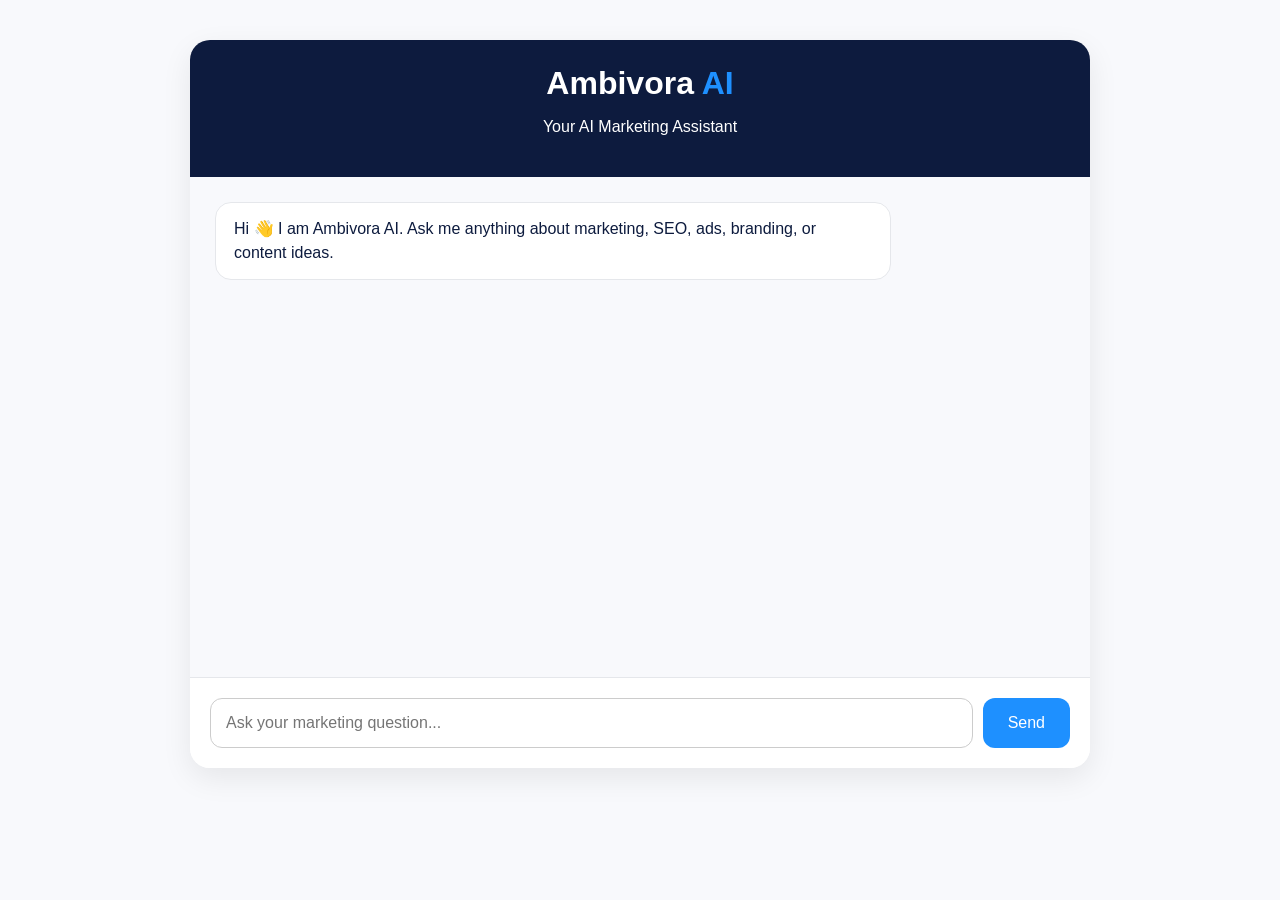
<file: Ai.html>
<!DOCTYPE html>
<html lang="en">
<head>
  <meta charset="UTF-8" />
  <meta name="viewport" content="width=device-width, initial-scale=1.0" />
  <title>Ambivora AI Assistant</title>

  <style>
    body {
      margin: 0;
      font-family: Arial, sans-serif;
      background: #F8F9FC;
      color: #0D1B3E;
    }

    .chat-container {
      max-width: 900px;
      margin: 40px auto;
      background: #ffffff;
      border-radius: 20px;
      box-shadow: 0 10px 30px rgba(0,0,0,0.08);
      overflow: hidden;
    }

    .chat-header {
      background: #0D1B3E;
      color: white;
      padding: 25px;
      text-align: center;
    }

    .chat-header h1 {
      margin: 0;
      font-size: 32px;
    }

    .chat-header span {
      color: #1E90FF;
    }

    .chat-box {
      height: 450px;
      padding: 25px;
      overflow-y: auto;
      background: #F8F9FC;
    }

    .message {
      max-width: 75%;
      padding: 14px 18px;
      margin-bottom: 15px;
      border-radius: 16px;
      line-height: 1.5;
    }

    .bot {
      background: #ffffff;
      color: #0D1B3E;
      border: 1px solid #e5e7eb;
    }

    .user {
      background: #1E90FF;
      color: white;
      margin-left: auto;
    }

    .chat-input {
      display: flex;
      gap: 10px;
      padding: 20px;
      background: white;
      border-top: 1px solid #e5e7eb;
    }

    .chat-input input {
      flex: 1;
      padding: 15px;
      border-radius: 12px;
      border: 1px solid #ccc;
      font-size: 16px;
      outline: none;
    }

    .chat-input button {
      background: #1E90FF;
      color: white;
      border: none;
      padding: 15px 25px;
      border-radius: 12px;
      font-size: 16px;
      cursor: pointer;
    }

    .chat-input button:hover {
      background: #0D1B3E;
    }

    @media (max-width: 600px) {
      .chat-container {
        margin: 15px;
      }

      .message {
        max-width: 90%;
      }

      .chat-input {
        flex-direction: column;
      }
    }
  </style>
</head>

<body>

  <div class="chat-container">
    <div class="chat-header">
      <h1>Ambivora <span>AI</span></h1>
      <p>Your AI Marketing Assistant</p>
    </div>

    <div class="chat-box" id="chatBox">
      <div class="message bot">
        Hi 👋 I am Ambivora AI. Ask me anything about marketing, SEO, ads, branding, or content ideas.
      </div>
    </div>

    <div class="chat-input">
      <input type="text" id="userInput" placeholder="Ask your marketing question..." />
      <button onclick="sendMessage()">Send</button>
    </div>
  </div>

  <script>
    function sendMessage() {
      const input = document.getElementById("userInput");
      const chatBox = document.getElementById("chatBox");
      const message = input.value.trim();

      if (message === "") return;

      chatBox.innerHTML += `<div class="message user">${message}</div>`;

      input.value = "";

      setTimeout(() => {
        chatBox.innerHTML += `
          <div class="message bot">
            This is demo reply. Next step me hum isko real AI se connect karenge.
          </div>
        `;
        chatBox.scrollTop = chatBox.scrollHeight;
      }, 600);

      chatBox.scrollTop = chatBox.scrollHeight;
    }
  </script>

</body>
</html>
</file>
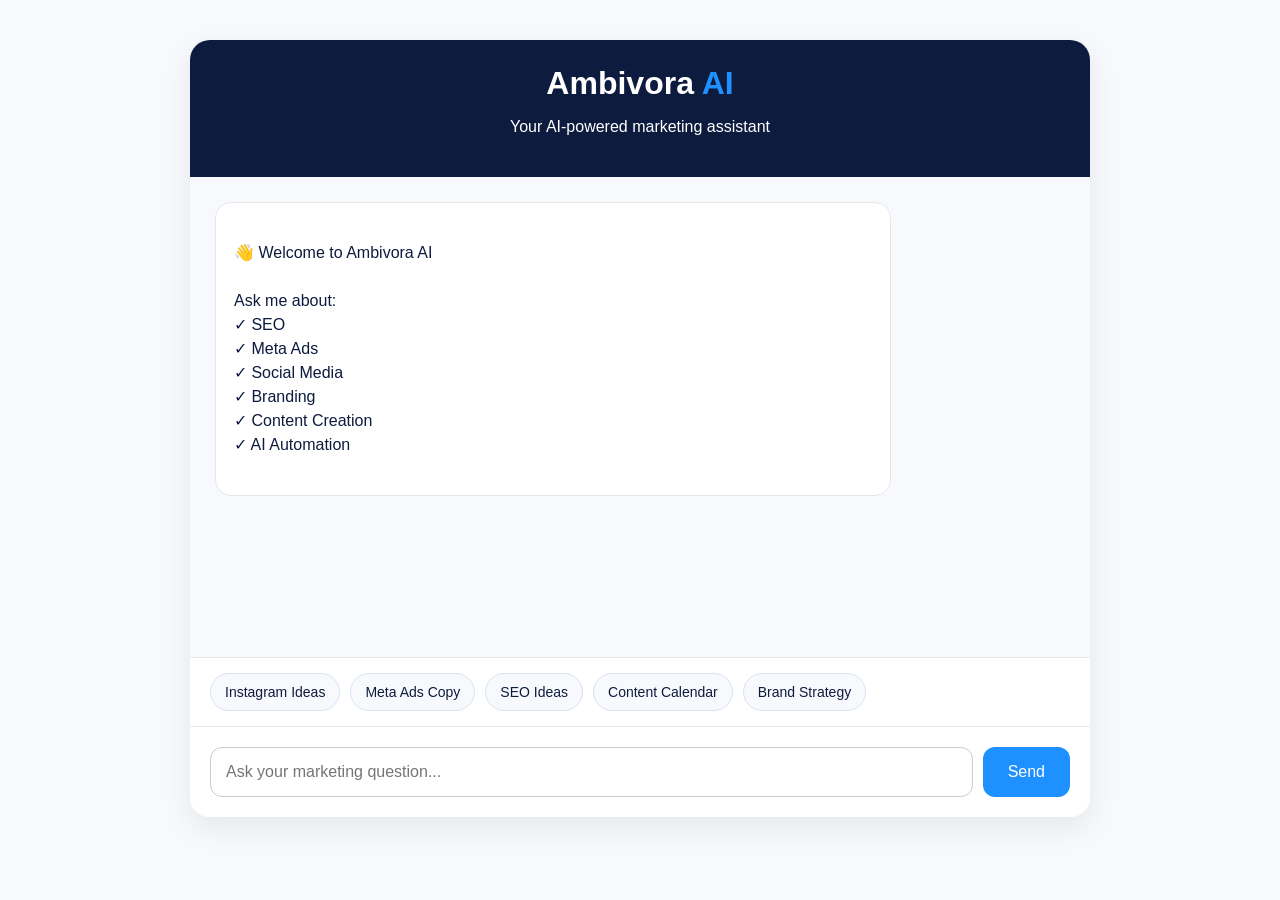
<file: ai.html>
<!DOCTYPE html>
<html lang="en">
<head>
  <meta charset="UTF-8" />
  <meta name="viewport" content="width=device-width, initial-scale=1.0" />
  <title>Ambivora AI Assistant</title>

  <style>
    body {
      margin: 0;
      font-family: Arial, sans-serif;
      background: #F8F9FC;
      color: #0D1B3E;
    }

    .chat-container {
      max-width: 900px;
      margin: 40px auto;
      background: #ffffff;
      border-radius: 20px;
      box-shadow: 0 10px 30px rgba(0,0,0,0.08);
      overflow: hidden;
    }

    .chat-header {
      background: #0D1B3E;
      color: white;
      padding: 25px;
      text-align: center;
    }

    .chat-header h1 {
      margin: 0;
      font-size: 32px;
    }

    .chat-header span {
      color: #1E90FF;
    }

    .chat-box {
      height: 430px;
      padding: 25px;
      overflow-y: auto;
      background: #F8F9FC;
    }

    .message {
      max-width: 75%;
      padding: 14px 18px;
      margin-bottom: 15px;
      border-radius: 16px;
      line-height: 1.5;
      white-space: pre-wrap;
    }

    .bot {
      background: #ffffff;
      color: #0D1B3E;
      border: 1px solid #e5e7eb;
    }

    .user {
      background: #1E90FF;
      color: white;
      margin-left: auto;
    }

    .quick-prompts {
      display: flex;
      gap: 10px;
      padding: 15px 20px;
      background: #ffffff;
      border-top: 1px solid #e5e7eb;
      overflow-x: auto;
    }

    .quick-prompts button {
      background: #F8F9FC;
      color: #0D1B3E;
      border: 1px solid #d8e3f3;
      padding: 10px 14px;
      border-radius: 999px;
      cursor: pointer;
      white-space: nowrap;
      font-size: 14px;
    }

    .quick-prompts button:hover {
      background: #1E90FF;
      color: white;
      border-color: #1E90FF;
    }

    .chat-input {
      display: flex;
      gap: 10px;
      padding: 20px;
      background: white;
      border-top: 1px solid #e5e7eb;
    }

    .chat-input input {
      flex: 1;
      padding: 15px;
      border-radius: 12px;
      border: 1px solid #ccc;
      font-size: 16px;
      outline: none;
    }

    .chat-input button {
      background: #1E90FF;
      color: white;
      border: none;
      padding: 15px 25px;
      border-radius: 12px;
      font-size: 16px;
      cursor: pointer;
    }

    .chat-input button:hover {
      background: #0D1B3E;
    }

    @media (max-width: 600px) {
      .chat-container {
        margin: 15px;
      }

      .message {
        max-width: 90%;
      }

      .chat-input {
        flex-direction: column;
      }
    }
  </style>
</head>

<body>

  <div class="chat-container">
    <div class="chat-header">
      <h1>Ambivora <span>AI</span></h1>
      <p>Your AI-powered marketing assistant</p>
    </div>

    <div class="chat-box" id="chatBox">
      <div class="message bot">
👋 Welcome to Ambivora AI

Ask me about:
✓ SEO
✓ Meta Ads
✓ Social Media
✓ Branding
✓ Content Creation
✓ AI Automation
      </div>
    </div>

    <div class="quick-prompts">
      <button onclick="quickPrompt('Give me 10 Instagram content ideas for my business')">Instagram Ideas</button>
      <button onclick="quickPrompt('Create Meta Ads copy for my business')">Meta Ads Copy</button>
      <button onclick="quickPrompt('Give me SEO ideas for my website')">SEO Ideas</button>
      <button onclick="quickPrompt('Create a 7-day content calendar')">Content Calendar</button>
      <button onclick="quickPrompt('Give me branding strategy for my business')">Brand Strategy</button>
    </div>

    <div class="chat-input">
      <input type="text" id="userInput" placeholder="Ask your marketing question..." />
      <button onclick="sendMessage()">Send</button>
    </div>
  </div>

  <script>
    let conversation = [];

    const inputBox = document.getElementById("userInput");

    inputBox.addEventListener("keydown", function(event) {
      if (event.key === "Enter") {
        sendMessage();
      }
    });

    function quickPrompt(text) {
      inputBox.value = text;
      sendMessage();
    }

    async function sendMessage() {
      const input = document.getElementById("userInput");
      const chatBox = document.getElementById("chatBox");
      const message = input.value.trim();

      if (!message) return;

      chatBox.innerHTML += `<div class="message user">${escapeHtml(message)}</div>`;
      input.value = "";

      conversation.push({
        role: "user",
        content: message
      });

      chatBox.innerHTML += `
        <div class="message bot" id="loading">
          Ambivora AI is thinking...
        </div>
      `;

      chatBox.scrollTop = chatBox.scrollHeight;

      try {
        const response = await fetch("/api/chat", {
          method: "POST",
          headers: {
            "Content-Type": "application/json"
          },
          body: JSON.stringify({
            message: message,
            messages: conversation
          })
        });

        const data = await response.json();

        const loading = document.getElementById("loading");
        if (loading) loading.remove();

        const reply = data.reply || "No reply received.";

        conversation.push({
          role: "assistant",
          content: reply
        });

        chatBox.innerHTML += `
          <div class="message bot">
            ${escapeHtml(reply)}
          </div>
        `;

      } catch (error) {
        const loading = document.getElementById("loading");

        if (loading) {
          loading.innerHTML = "❌ Error connecting to Ambivora AI.";
        }
      }

      chatBox.scrollTop = chatBox.scrollHeight;
    }

    function escapeHtml(text) {
      return text
        .replace(/&/g, "&amp;")
        .replace(/</g, "&lt;")
        .replace(/>/g, "&gt;")
        .replace(/"/g, "&quot;")
        .replace(/'/g, "&#039;");
    }
  </script>

</body>
</html>
</file>
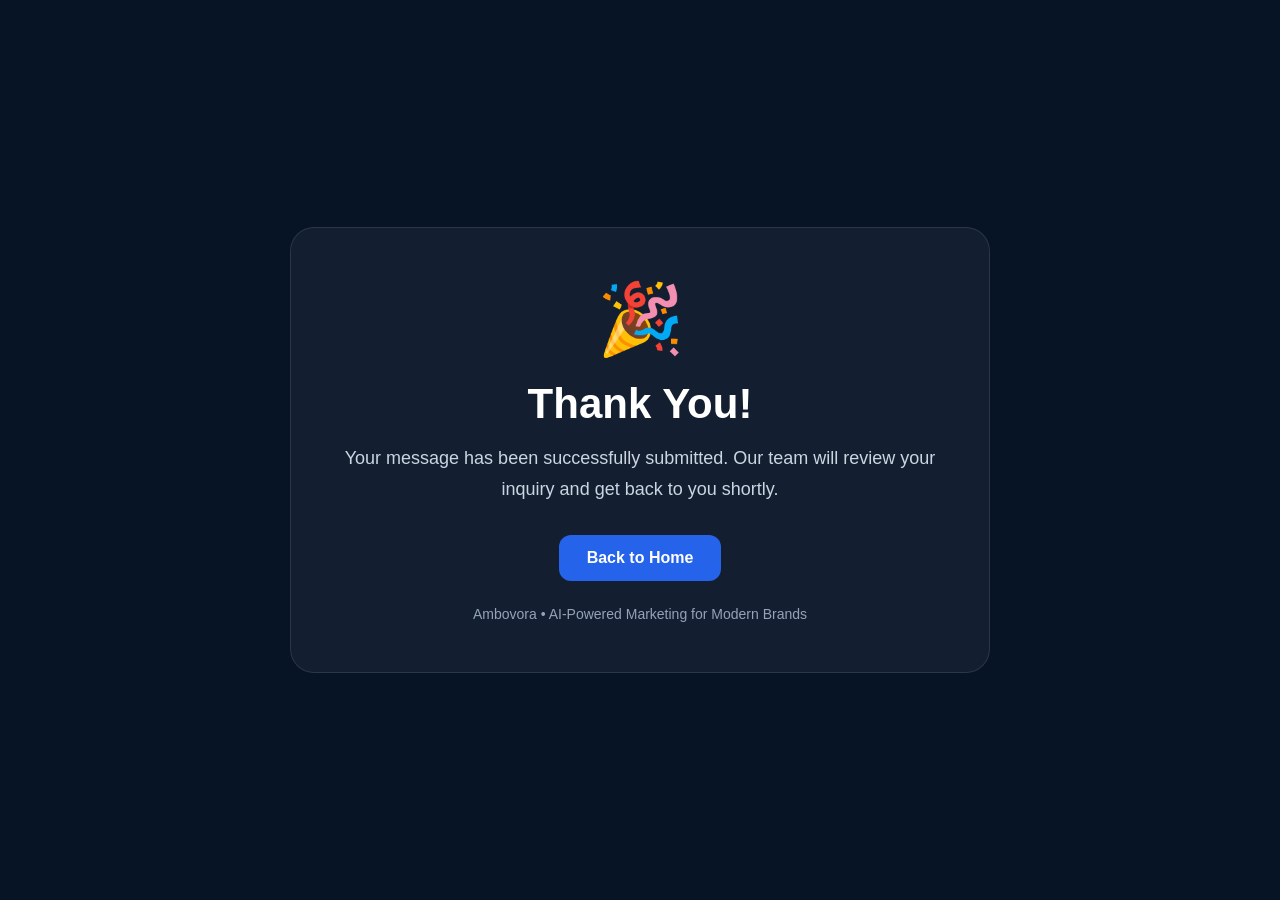
<file: thank-you.html>
<!DOCTYPE html>
<html lang="en">
<head>
<meta charset="UTF-8">
<meta name="viewport" content="width=device-width, initial-scale=1.0">
<title>Thank You | Ambivora</title>

<meta name="description" content="Thank you for contacting MarketraAI. We have received your message and will get back to you shortly.">

<link rel="icon" type="image/png" href="assets/logo.png">
<link rel="canonical" href="https://ambivora.com/thank-you.html">

<style>
*{
margin:0;
padding:0;
box-sizing:border-box;
font-family:Inter,sans-serif;
}

body{
background:#071426;
color:white;
min-height:100vh;
display:flex;
align-items:center;
justify-content:center;
padding:20px;
}

.card{
max-width:700px;
width:100%;
background:rgba(255,255,255,0.05);
border:1px solid rgba(255,255,255,0.1);
border-radius:24px;
padding:50px;
text-align:center;
backdrop-filter:blur(10px);
}

.icon{
font-size:70px;
margin-bottom:20px;
}

h1{
font-size:42px;
margin-bottom:15px;
}

p{
font-size:18px;
line-height:1.7;
color:#cbd5e1;
margin-bottom:30px;
}

.btn{
display:inline-block;
padding:14px 28px;
background:#2563eb;
color:white;
text-decoration:none;
border-radius:12px;
font-weight:600;
transition:0.3s;
}

.btn:hover{
transform:translateY(-3px);
}

.small{
margin-top:25px;
font-size:14px;
color:#94a3b8;
}
</style>
</head>

<body>

<div class="card">

<div class="icon">🎉</div>

<h1>Thank You!</h1>

<p>
Your message has been successfully submitted.
Our team will review your inquiry and get back to you shortly.
</p>

<a href="https://ambivora.com" class="btn">
Back to Home
</a>

<div class="small">
Ambovora • AI-Powered Marketing for Modern Brands
</div>

</div>

</body>
</html>
</file>
